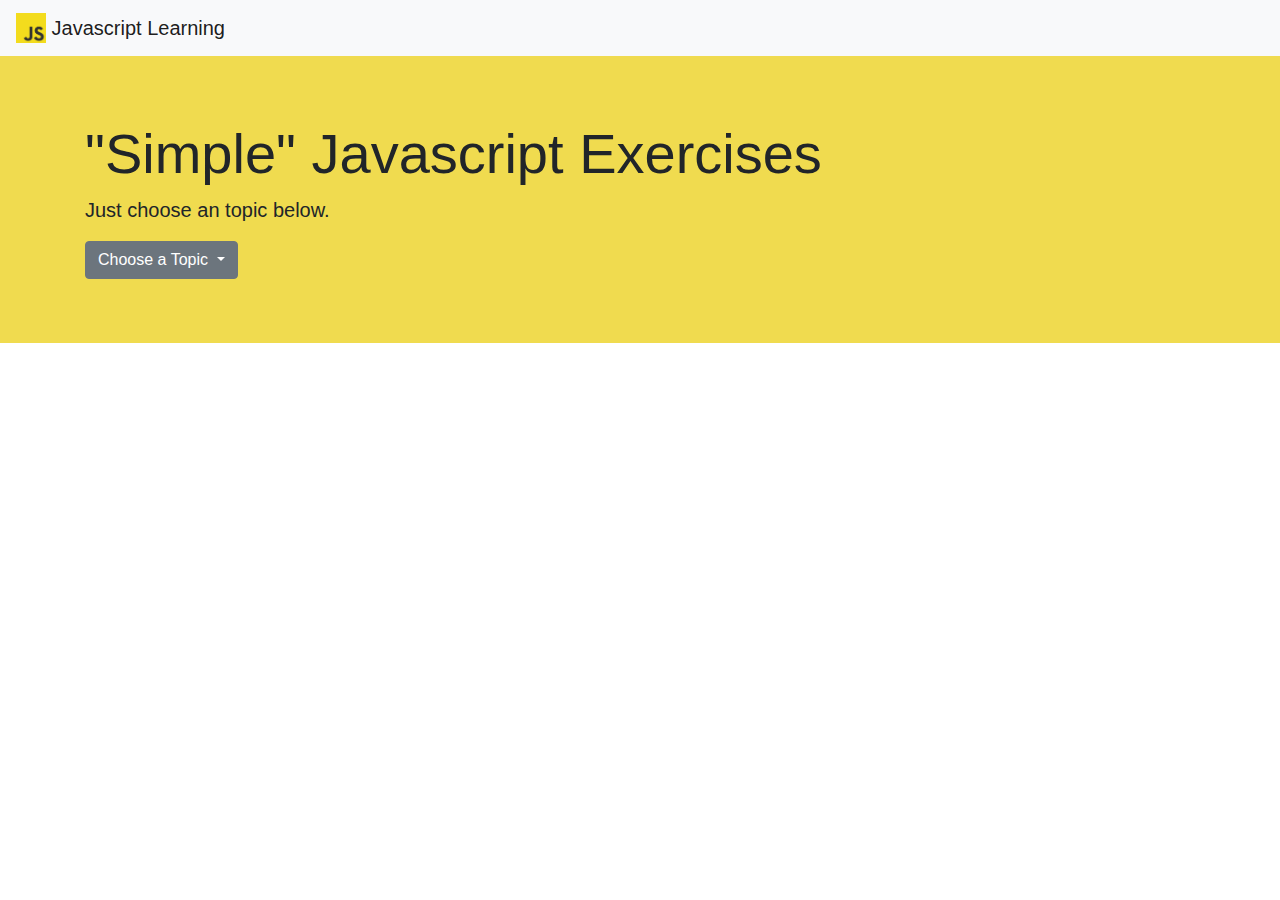
<file: index.html>
<html>
    <head>
        <title>JS EXERCISES</title>
        <link rel="stylesheet" href="https://stackpath.bootstrapcdn.com/bootstrap/4.3.1/css/bootstrap.min.css" integrity="sha384-ggOyR0iXCbMQv3Xipma34MD+dH/1fQ784/j6cY/iJTQUOhcWr7x9JvoRxT2MZw1T" crossorigin="anonymous">
        <meta name="viewport" content="width=device-width, initial-scale=1">
        <link rel="stylesheet" type="text/css" href="styles.css"> 
        <link rel="shortcut icon" type="image/png" href="js-logo.png">
    </head>

    <body>

        <!-- Image and text -->
        <nav class="navbar navbar-light bg-light">
         <a class="navbar-brand" href="https://alvinjackson101.github.io/js-exercises/">
            <img src="js-logo.png" width="30" height="30" class="d-inline-block align-top" alt="">
        Javascript Learning
        </a>
        </nav>

        <div class="jumbotron jumbotron-fluid">
            <div class="container">
              <h1 class="display-4">"Simple" Javascript Exercises</h1>
              <p class="lead">Just choose an topic below.</p>
              <div class="dropdown">
                <a class="btn btn-secondary dropdown-toggle" role="button" href="#" id="dropdownMenuLink" data-toggle="dropdown" aria-haspopup="true" aria-expanded="false" >
                  Choose a Topic
                </a>
              
                <div class="dropdown-menu" aria-labelledby="dropdownMenuLink">
                    <a class="dropdown-item" href="https://alvinjackson101.github.io/js-exercises/01-define-an-element.html">Define an element.</a>
                    <a class="dropdown-item" href="https://alvinjackson101.github.io/js-exercises/02-find-the-last-element.html">Find the last element.</a>
                    <a class="dropdown-item" href="https://alvinjackson101.github.io/js-exercises/03-find-the-area-of-a-triangle.html">Find area of triangle.</a>
                    <a class="dropdown-item" href="https://alvinjackson101.github.io/js-exercises/04-reverse-a-number.html">Reverse a number.</a>
                    <a class="dropdown-item" href="https://alvinjackson101.github.io/js-exercises/05-alphabetize-a-string.html">Alphabetize a string.</a>
                    <a class="dropdown-item" href="https://alvinjackson101.github.io/js-exercises/06-uppercase-every-word.html">Uppercase every word.</a>
                    <a class="dropdown-item" href="https://alvinjackson101.github.io/js-exercises/07-find-the-longest-word.html">Find the longest word.</a>
                    <a class="dropdown-item" href="https://alvinjackson101.github.io/js-exercises/08-convert-money-to-coins.html">Convert money to coins.</a>
                </div>
              </div>
            </div>
        
        </div>

        <script src="https://code.jquery.com/jquery-3.3.1.slim.min.js" integrity="sha384-q8i/X+965DzO0rT7abK41JStQIAqVgRVzpbzo5smXKp4YfRvH+8abtTE1Pi6jizo" crossorigin="anonymous"></script>
        <script src="https://cdnjs.cloudflare.com/ajax/libs/popper.js/1.14.7/umd/popper.min.js" integrity="sha384-UO2eT0CpHqdSJQ6hJty5KVphtPhzWj9WO1clHTMGa3JDZwrnQq4sF86dIHNDz0W1" crossorigin="anonymous"></script>
        <script src="https://stackpath.bootstrapcdn.com/bootstrap/4.3.1/js/bootstrap.min.js" integrity="sha384-JjSmVgyd0p3pXB1rRibZUAYoIIy6OrQ6VrjIEaFf/nJGzIxFDsf4x0xIM+B07jRM" crossorigin="anonymous"></script>
    </body>
    </html>
</file>
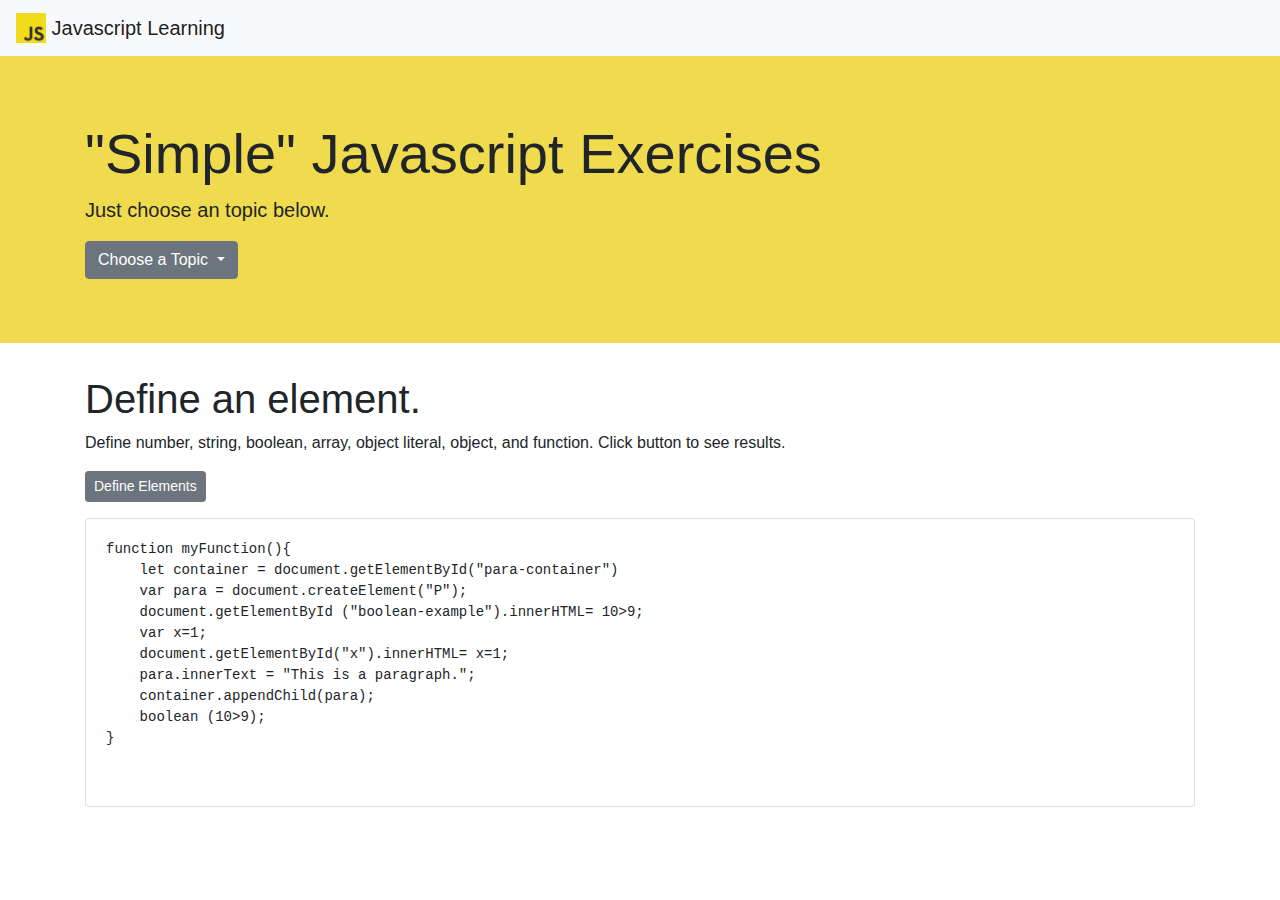
<file: 01-define-an-element.html>
<html>
    <head>
        <title>JS EXERCISES</title>
        <link rel="stylesheet" href="https://stackpath.bootstrapcdn.com/bootstrap/4.3.1/css/bootstrap.min.css" integrity="sha384-ggOyR0iXCbMQv3Xipma34MD+dH/1fQ784/j6cY/iJTQUOhcWr7x9JvoRxT2MZw1T" crossorigin="anonymous">
        <meta name="viewport" content="width=device-width, initial-scale=1">
        <link rel="stylesheet" type="text/css" href="styles.css"> 
        <link rel="shortcut icon" type="image/png" href="js-logo.png">
    </head>

    <body>

        <!-- Image and text -->
        <nav class="navbar navbar-light bg-light">
         <a class="navbar-brand" href="https://alvinjackson101.github.io/js-exercises/">
            <img src="js-logo.png" width="30" height="30" class="d-inline-block align-top" alt="">
        Javascript Learning
        </a>
        </nav>

        <div class="jumbotron jumbotron-fluid">
            <div class="container">
              <h1 class="display-4">"Simple" Javascript Exercises</h1>
              <p class="lead">Just choose an topic below.</p>
              <div class="dropdown">
                <a class="btn btn-secondary dropdown-toggle" role="button" href="#" id="dropdownMenuLink" data-toggle="dropdown" aria-haspopup="true" aria-expanded="false">
                  Choose a Topic
                </a>
              
                <div class="dropdown-menu" aria-labelledby="dropdownMenuLink">
                  <a class="dropdown-item" href="https://alvinjackson101.github.io/js-exercises/01-define-an-element.html">Define an element.</a>
                  <a class="dropdown-item" href="https://alvinjackson101.github.io/js-exercises/02-find-the-last-element.html">Find the last element.</a>
                  <a class="dropdown-item" href="https://alvinjackson101.github.io/js-exercises/03-find-the-area-of-a-triangle.html">Find area of triangle.</a>
                  <a class="dropdown-item" href="https://alvinjackson101.github.io/js-exercises/04-reverse-a-number.html">Reverse a number.</a>
                  <a class="dropdown-item" href="https://alvinjackson101.github.io/js-exercises/05-alphabetize-a-string.html">Alphabetize a string.</a>
                  <a class="dropdown-item" href="https://alvinjackson101.github.io/js-exercises/06-uppercase-every-word.html">Uppercase every word.</a>
                  <a class="dropdown-item" href="https://alvinjackson101.github.io/js-exercises/07-find-the-longest-word.html">Find the longest word.</a>
                  <a class="dropdown-item" href="https://alvinjackson101.github.io/js-exercises/08-convert-money-to-coins.html">Convert money to coins.</a>
                </div>
              </div>
            </div>
        </div>

        <script src="https://code.jquery.com/jquery-3.3.1.slim.min.js" integrity="sha384-q8i/X+965DzO0rT7abK41JStQIAqVgRVzpbzo5smXKp4YfRvH+8abtTE1Pi6jizo" crossorigin="anonymous"></script>
        <script src="https://cdnjs.cloudflare.com/ajax/libs/popper.js/1.14.7/umd/popper.min.js" integrity="sha384-UO2eT0CpHqdSJQ6hJty5KVphtPhzWj9WO1clHTMGa3JDZwrnQq4sF86dIHNDz0W1" crossorigin="anonymous"></script>
        <script src="https://stackpath.bootstrapcdn.com/bootstrap/4.3.1/js/bootstrap.min.js" integrity="sha384-JjSmVgyd0p3pXB1rRibZUAYoIIy6OrQ6VrjIEaFf/nJGzIxFDsf4x0xIM+B07jRM" crossorigin="anonymous"></script>
        <div class="container">
            <h1>Define an element.</h1>
   
            <p>Define number, string, boolean, array, object literal, object, and function. Click button to see results.</p>
            
            <p>
                    <button type="button" class="btn btn-secondary btn-sm" onclick="myFunction()">Define Elements</button>
                    <div id="para-container"></div>
                    <div id="boolean-example"></div>
                    <div id="x"></div>
            </p>

            <script>
                function myFunction(){
                    let container = document.getElementById("para-container")
                    var para = document.createElement("P");
                    document.getElementById ("boolean-example").innerHTML= 10>9; 
                    var x=1; 
                    document.getElementById("x").innerHTML= x=1;
                    para.innerText = "This is a paragraph.";
                    container.appendChild(para);
                    boolean (10>9);
                }
            </script>

            <div class="card">
                <div class="card-body">
                   
                        <pre type="text/javascript">
function myFunction(){
    let container = document.getElementById("para-container")
    var para = document.createElement("P");
    document.getElementById ("boolean-example").innerHTML= 10>9;
    var x=1; 
    document.getElementById("x").innerHTML= x=1;
    para.innerText = "This is a paragraph.";
    container.appendChild(para);
    boolean (10>9);
}
                        </pre>
                </div>
            </div>
            
        </div>
    </body>

    </html>
</file>
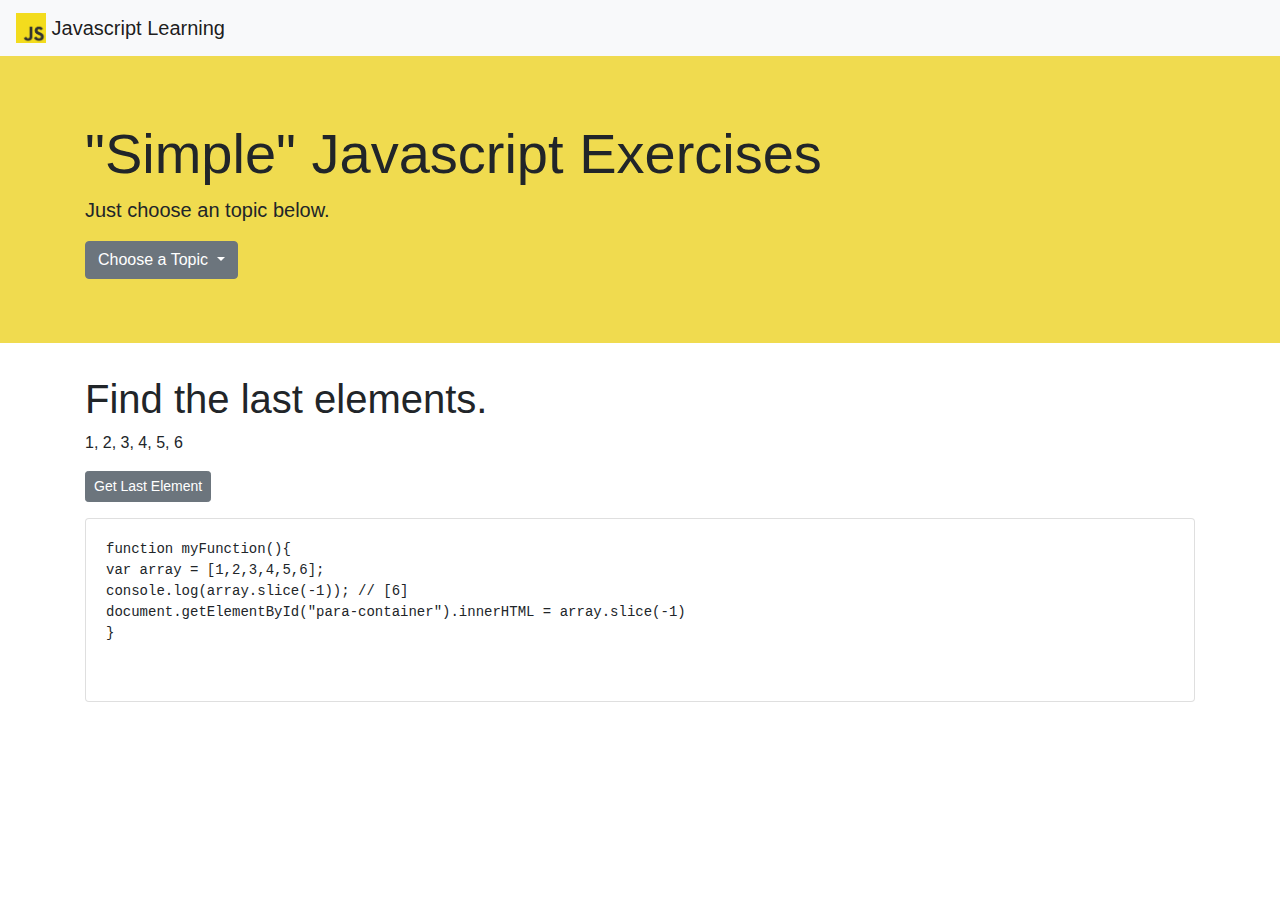
<file: 02-find-the-last-element.html>
<html>
    <head>
        <title>JS EXERCISES</title>
        <link rel="stylesheet" href="https://stackpath.bootstrapcdn.com/bootstrap/4.3.1/css/bootstrap.min.css" integrity="sha384-ggOyR0iXCbMQv3Xipma34MD+dH/1fQ784/j6cY/iJTQUOhcWr7x9JvoRxT2MZw1T" crossorigin="anonymous">
        <meta name="viewport" content="width=device-width, initial-scale=1">
        <link rel="stylesheet" type="text/css" href="styles.css"> 
        <link rel="shortcut icon" type="image/png" href="js-logo.png">
    </head>

    <body>

        <!-- Image and text -->
        <nav class="navbar navbar-light bg-light">
         <a class="navbar-brand" href="https://alvinjackson101.github.io/js-exercises/">
            <img src="js-logo.png" width="30" height="30" class="d-inline-block align-top" alt="">
        Javascript Learning
        </a>
        </nav>

        <div class="jumbotron jumbotron-fluid">
            <div class="container">
              <h1 class="display-4">"Simple" Javascript Exercises</h1>
              <p class="lead">Just choose an topic below.</p>
              <div class="dropdown">
                <a class="btn btn-secondary dropdown-toggle" role="button" href="#" id="dropdownMenuLink" data-toggle="dropdown" aria-haspopup="true" aria-expanded="false">
                  Choose a Topic
                </a>
              
                <div class="dropdown-menu" aria-labelledby="dropdownMenuLink">
                  <a class="dropdown-item" href="https://alvinjackson101.github.io/js-exercises/01-define-an-element.html">Define an element.</a>
                  <a class="dropdown-item" href="https://alvinjackson101.github.io/js-exercises/02-find-the-last-element.html">Find the last element.</a>
                  <a class="dropdown-item" href="https://alvinjackson101.github.io/js-exercises/03-find-the-area-of-a-triangle.html">Find area of triangle.</a>
                  <a class="dropdown-item" href="https://alvinjackson101.github.io/js-exercises/04-reverse-a-number.html">Reverse a number.</a>
                  <a class="dropdown-item" href="https://alvinjackson101.github.io/js-exercises/05-alphabetize-a-string.html">Alphabetize a string.</a>
                  <a class="dropdown-item" href="https://alvinjackson101.github.io/js-exercises/06-uppercase-every-word.html">Uppercase every word.</a>
                  <a class="dropdown-item" href="https://alvinjackson101.github.io/js-exercises/07-find-the-longest-word.html">Find the longest word.</a>
                  <a class="dropdown-item" href="https://alvinjackson101.github.io/js-exercises/08-convert-money-to-coins.html">Convert money to coins.</a>
                </div>
              </div>
            </div>
        </div>

        <script src="https://code.jquery.com/jquery-3.3.1.slim.min.js" integrity="sha384-q8i/X+965DzO0rT7abK41JStQIAqVgRVzpbzo5smXKp4YfRvH+8abtTE1Pi6jizo" crossorigin="anonymous"></script>
        <script src="https://cdnjs.cloudflare.com/ajax/libs/popper.js/1.14.7/umd/popper.min.js" integrity="sha384-UO2eT0CpHqdSJQ6hJty5KVphtPhzWj9WO1clHTMGa3JDZwrnQq4sF86dIHNDz0W1" crossorigin="anonymous"></script>
        <script src="https://stackpath.bootstrapcdn.com/bootstrap/4.3.1/js/bootstrap.min.js" integrity="sha384-JjSmVgyd0p3pXB1rRibZUAYoIIy6OrQ6VrjIEaFf/nJGzIxFDsf4x0xIM+B07jRM" crossorigin="anonymous"></script>

            <div class="container">
                    <h1>Find the last elements.</h1>
           
                    <p>1, 2, 3, 4, 5, 6</p>
        
                    <p>
                            <button type="button" class="btn btn-secondary btn-sm" onclick="myFunction()">Get Last Element</button>
                            <div id="para-container"></div>
                    </p>
        
                    <script>

                    function myFunction(){
                    var array = [1,2,3,4,5,6];
                    console.log(array.slice(-1)); // [6]
                    document.getElementById("para-container").innerHTML = array.slice(-1)
                    }
                    </script>
        
                    <div class="card">
                        <div class="card-body">
                           
                    <pre type="text/javascript">
function myFunction(){
var array = [1,2,3,4,5,6];
console.log(array.slice(-1)); // [6]
document.getElementById("para-container").innerHTML = array.slice(-1)
}
                     </pre>
                        </div>
                    </div>
                    
                </div>
            </body>
        
            </html>
</file>
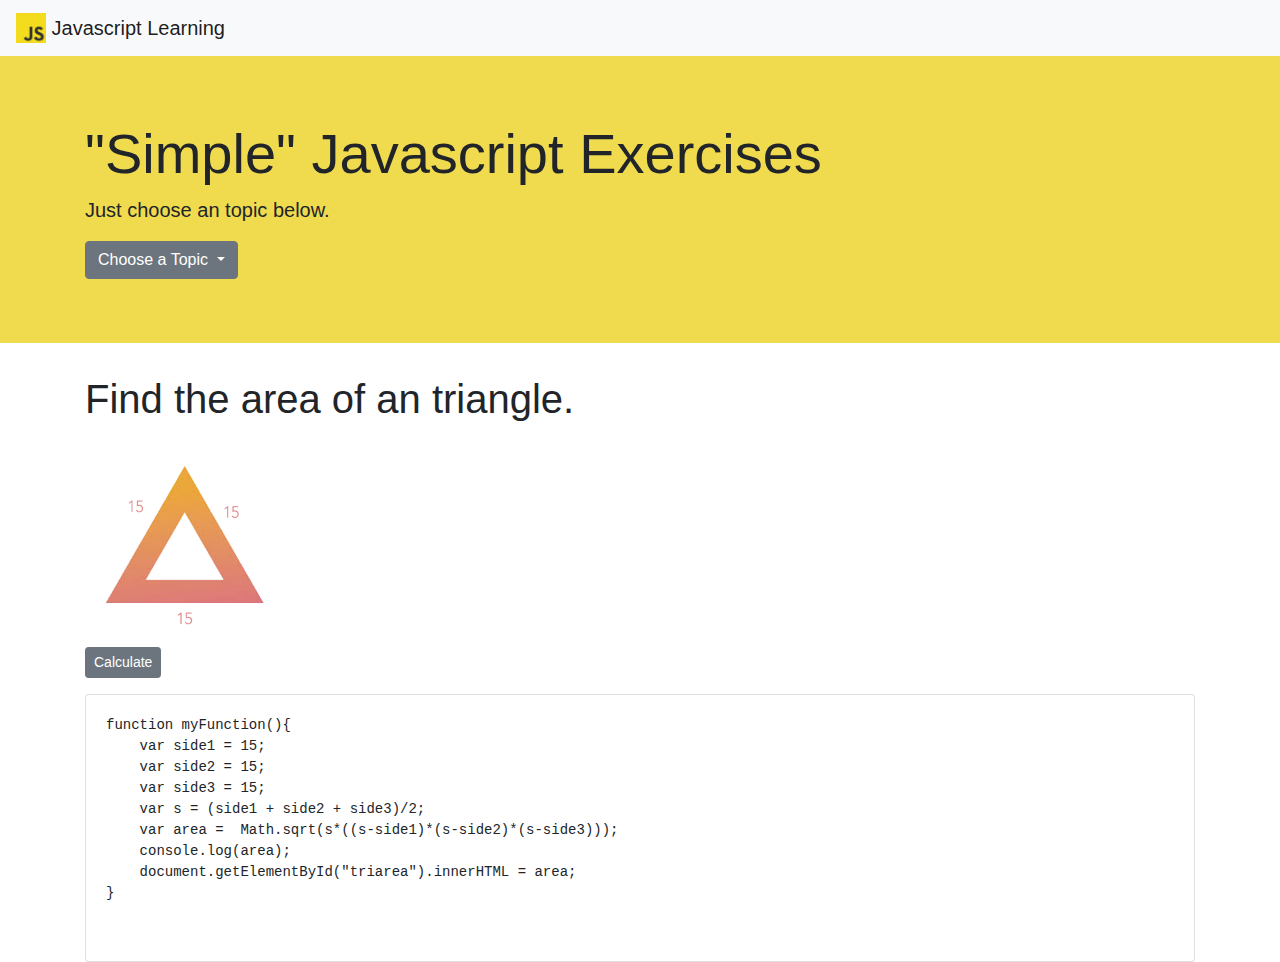
<file: 03-find-the-area-of-a-triangle.html>
<html>
    <head>
        <title>JS EXERCISES</title>
        <link rel="stylesheet" href="https://stackpath.bootstrapcdn.com/bootstrap/4.3.1/css/bootstrap.min.css" integrity="sha384-ggOyR0iXCbMQv3Xipma34MD+dH/1fQ784/j6cY/iJTQUOhcWr7x9JvoRxT2MZw1T" crossorigin="anonymous">
        <meta name="viewport" content="width=device-width, initial-scale=1">
        <link rel="stylesheet" type="text/css" href="styles.css"> 
        <link rel="shortcut icon" type="image/png" href="js-logo.png">
    </head>

    <body>

        <!-- Image and text -->
        <nav class="navbar navbar-light bg-light">
         <a class="navbar-brand" href="https://alvinjackson101.github.io/js-exercises/">
            <img src="js-logo.png" width="30" height="30" class="d-inline-block align-top" alt="">
        Javascript Learning
        </a>
        </nav>

        <div class="jumbotron jumbotron-fluid">
            <div class="container">
              <h1 class="display-4">"Simple" Javascript Exercises</h1>
              <p class="lead">Just choose an topic below.</p>
              <div class="dropdown">
                <a class="btn btn-secondary dropdown-toggle" role="button" href="#" id="dropdownMenuLink" data-toggle="dropdown" aria-haspopup="true" aria-expanded="false">
                  Choose a Topic
                </a>
              
                <div class="dropdown-menu" aria-labelledby="dropdownMenuLink">
                  <a class="dropdown-item" href="https://alvinjackson101.github.io/js-exercises/01-define-an-element.html">Define an element.</a>
                  <a class="dropdown-item" href="https://alvinjackson101.github.io/js-exercises/02-find-the-last-element.html">Find the last element.</a>
                  <a class="dropdown-item" href="https://alvinjackson101.github.io/js-exercises/03-find-the-area-of-a-triangle.html">Find area of triangle.</a>
                  <a class="dropdown-item" href="https://alvinjackson101.github.io/js-exercises/04-reverse-a-number.html">Reverse a number.</a>
                  <a class="dropdown-item" href="https://alvinjackson101.github.io/js-exercises/05-alphabetize-a-string.html">Alphabetize a string.</a>
                  <a class="dropdown-item" href="https://alvinjackson101.github.io/js-exercises/06-uppercase-every-word.html">Uppercase every word.</a>
                  <a class="dropdown-item" href="https://alvinjackson101.github.io/js-exercises/07-find-the-longest-word.html">Find the longest word.</a>
                  <a class="dropdown-item" href="https://alvinjackson101.github.io/js-exercises/08-convert-money-to-coins.html">Convert money to coins.</a>
                </div>
              </div>
            </div>
        </div>

        <script src="https://code.jquery.com/jquery-3.3.1.slim.min.js" integrity="sha384-q8i/X+965DzO0rT7abK41JStQIAqVgRVzpbzo5smXKp4YfRvH+8abtTE1Pi6jizo" crossorigin="anonymous"></script>
        <script src="https://cdnjs.cloudflare.com/ajax/libs/popper.js/1.14.7/umd/popper.min.js" integrity="sha384-UO2eT0CpHqdSJQ6hJty5KVphtPhzWj9WO1clHTMGa3JDZwrnQq4sF86dIHNDz0W1" crossorigin="anonymous"></script>
        <script src="https://stackpath.bootstrapcdn.com/bootstrap/4.3.1/js/bootstrap.min.js" integrity="sha384-JjSmVgyd0p3pXB1rRibZUAYoIIy6OrQ6VrjIEaFf/nJGzIxFDsf4x0xIM+B07jRM" crossorigin="anonymous"></script>
        <div class="container">
            <h1>Find the area of an triangle.</h1>
            <p>
                <img class="picture" src="triangle.png"/>
            </p>
        
                    <p>
                            <button type="button" class="btn btn-secondary btn-sm" onclick="myFunction()">Calculate</button>
                            <div id="triarea"></div>
                    </p>
        
                    <script>
                        function myFunction(){ 
                            var side1 = 5; 
                            var side2 = 6; 
                            var side3 = 7; 
                            var s = (side1 + side2 + side3)/2;
                            var area =  Math.sqrt(s*((s-side1)*(s-side2)*(s-side3)));
                            console.log(area);
                            document.getElementById("triarea").innerHTML = area;
                        }
                    </script>
        
                    <div class="card">
                        <div class="card-body">
                           
                    <pre type="text/javascript">
function myFunction(){ 
    var side1 = 15; 
    var side2 = 15; 
    var side3 = 15; 
    var s = (side1 + side2 + side3)/2;
    var area =  Math.sqrt(s*((s-side1)*(s-side2)*(s-side3)));
    console.log(area);
    document.getElementById("triarea").innerHTML = area;
}
                     </pre>
                        </div>
                    </div> 
                </div>
            </body>
        
            </html>
</file>
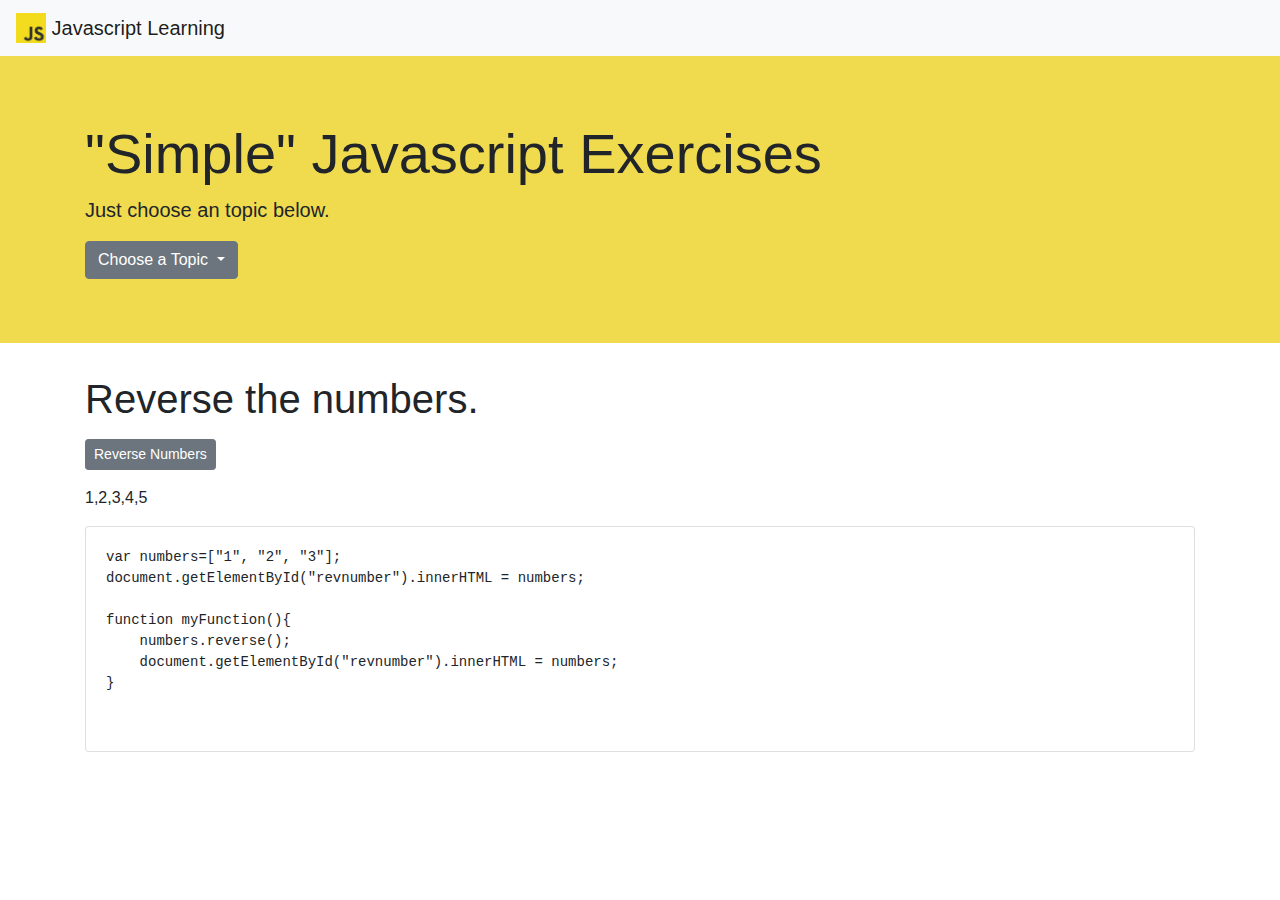
<file: 04-reverse-a-number.html>
<html>
    <head>
        <title>JS EXERCISES</title>
        <link rel="stylesheet" href="https://stackpath.bootstrapcdn.com/bootstrap/4.3.1/css/bootstrap.min.css" integrity="sha384-ggOyR0iXCbMQv3Xipma34MD+dH/1fQ784/j6cY/iJTQUOhcWr7x9JvoRxT2MZw1T" crossorigin="anonymous">
        <meta name="viewport" content="width=device-width, initial-scale=1">
        <link rel="stylesheet" type="text/css" href="styles.css"> 
        <link rel="shortcut icon" type="image/png" href="js-logo.png">
    </head>

    <body>

        <!-- Image and text -->
        <nav class="navbar navbar-light bg-light">
         <a class="navbar-brand" href="https://alvinjackson101.github.io/js-exercises/">
            <img src="js-logo.png" width="30" height="30" class="d-inline-block align-top" alt="">
        Javascript Learning
        </a>
        </nav>

        <div class="jumbotron jumbotron-fluid">
            <div class="container">
              <h1 class="display-4">"Simple" Javascript Exercises</h1>
              <p class="lead">Just choose an topic below.</p>
              <div class="dropdown">
                <a class="btn btn-secondary dropdown-toggle" role="button" href="#" id="dropdownMenuLink" data-toggle="dropdown" aria-haspopup="true" aria-expanded="false">
                  Choose a Topic
                </a>
              
                <div class="dropdown-menu" aria-labelledby="dropdownMenuLink">
                  <a class="dropdown-item" href="https://alvinjackson101.github.io/js-exercises/01-define-an-element.html">Define an element.</a>
                  <a class="dropdown-item" href="https://alvinjackson101.github.io/js-exercises/02-find-the-last-element.html">Find the last element.</a>
                  <a class="dropdown-item" href="https://alvinjackson101.github.io/js-exercises/03-find-the-area-of-a-triangle.html">Find area of triangle.</a>
                  <a class="dropdown-item" href="https://alvinjackson101.github.io/js-exercises/04-reverse-a-number.html">Reverse a number.</a>
                  <a class="dropdown-item" href="https://alvinjackson101.github.io/js-exercises/05-alphabetize-a-string.html">Alphabetize a string.</a>
                  <a class="dropdown-item" href="https://alvinjackson101.github.io/js-exercises/06-uppercase-every-word.html">Uppercase every word.</a>
                  <a class="dropdown-item" href="https://alvinjackson101.github.io/js-exercises/07-find-the-longest-word.html">Find the longest word.</a>
                  <a class="dropdown-item" href="https://alvinjackson101.github.io/js-exercises/08-convert-money-to-coins.html">Convert money to coins.</a>
                </div>
              </div>
            </div>
        </div>

        <script src="https://code.jquery.com/jquery-3.3.1.slim.min.js" integrity="sha384-q8i/X+965DzO0rT7abK41JStQIAqVgRVzpbzo5smXKp4YfRvH+8abtTE1Pi6jizo" crossorigin="anonymous"></script>
        <script src="https://cdnjs.cloudflare.com/ajax/libs/popper.js/1.14.7/umd/popper.min.js" integrity="sha384-UO2eT0CpHqdSJQ6hJty5KVphtPhzWj9WO1clHTMGa3JDZwrnQq4sF86dIHNDz0W1" crossorigin="anonymous"></script>
        <script src="https://stackpath.bootstrapcdn.com/bootstrap/4.3.1/js/bootstrap.min.js" integrity="sha384-JjSmVgyd0p3pXB1rRibZUAYoIIy6OrQ6VrjIEaFf/nJGzIxFDsf4x0xIM+B07jRM" crossorigin="anonymous"></script>
        <div class="container">
            <h1>Reverse the numbers.</h1>
            <p></p>
            <p>
                    <button type="button" class="btn btn-secondary btn-sm" onclick="myFunction()">Reverse Numbers</button>
                    <div id="revnumber"></div>
            </p>

            <script>
                var numbers=["1", "2", "3", "4", "5"];
                document.getElementById("revnumber").innerHTML = numbers;

                function myFunction(){ 
                numbers.reverse();
                document.getElementById("revnumber").innerHTML = numbers;
                }
            </script>

            <div class="card">
                <div class="card-body"> 
                   
            <pre type="text/javascript">
var numbers=["1", "2", "3"];
document.getElementById("revnumber").innerHTML = numbers;
                
function myFunction(){ 
    numbers.reverse();
    document.getElementById("revnumber").innerHTML = numbers;
}
             </pre>
                </div>
            </div> 
        </div>
    </body>

    </html>
</file>
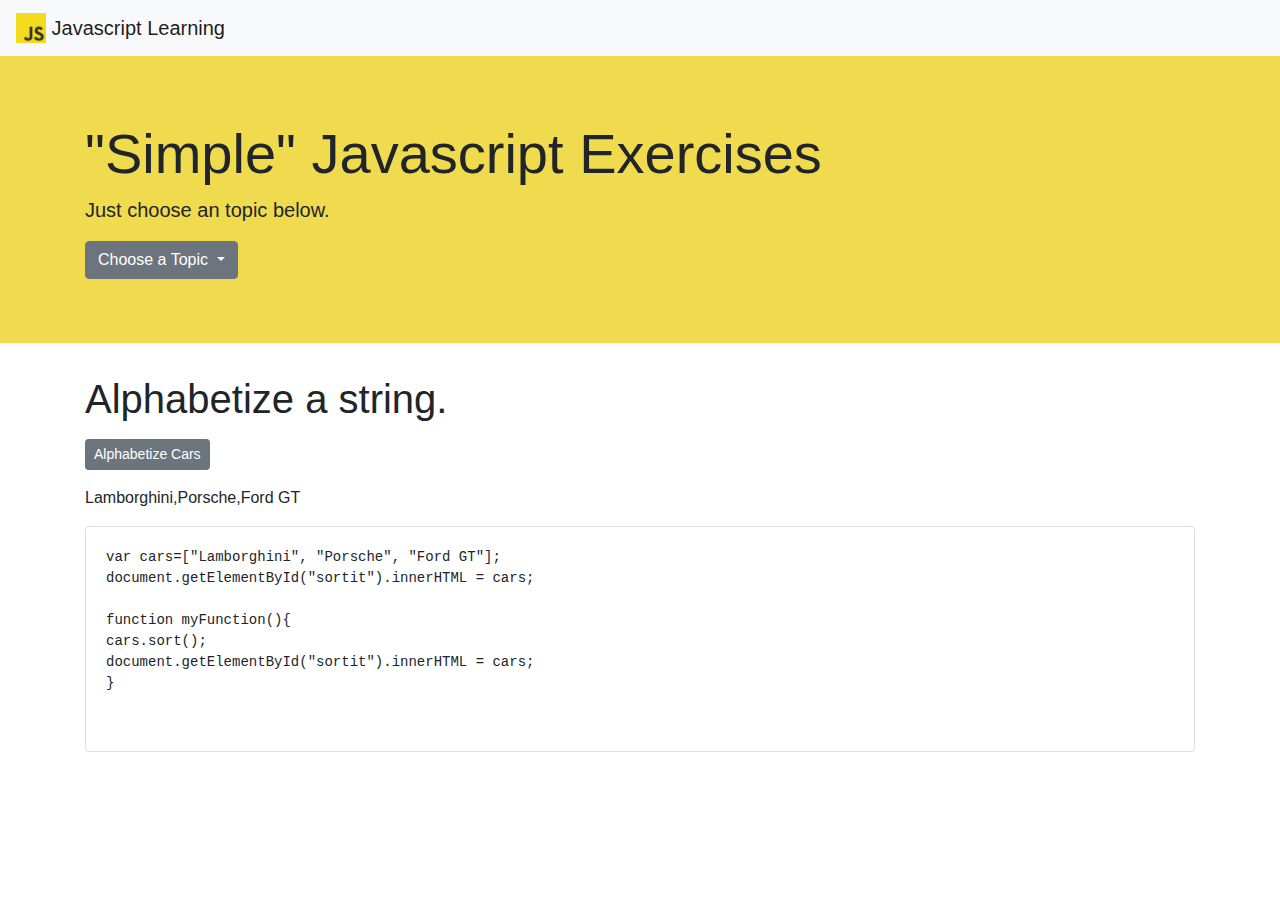
<file: 05-alphabetize-a-string.html>
<html>
    <head>
        <title>JS EXERCISES</title>
        <link rel="stylesheet" href="https://stackpath.bootstrapcdn.com/bootstrap/4.3.1/css/bootstrap.min.css" integrity="sha384-ggOyR0iXCbMQv3Xipma34MD+dH/1fQ784/j6cY/iJTQUOhcWr7x9JvoRxT2MZw1T" crossorigin="anonymous">
        <meta name="viewport" content="width=device-width, initial-scale=1">
        <link rel="stylesheet" type="text/css" href="styles.css"> 
        <link rel="shortcut icon" type="image/png" href="js-logo.png">
    </head>

    <body>

        <!-- Image and text -->
        <nav class="navbar navbar-light bg-light">
         <a class="navbar-brand" href="https://alvinjackson101.github.io/js-exercises/">
            <img src="js-logo.png" width="30" height="30" class="d-inline-block align-top" alt="">
        Javascript Learning
        </a>
        </nav>

        <div class="jumbotron jumbotron-fluid">
            <div class="container">
              <h1 class="display-4">"Simple" Javascript Exercises</h1>
              <p class="lead">Just choose an topic below.</p>
              <div class="dropdown">
                <a class="btn btn-secondary dropdown-toggle" role="button" href="#" id="dropdownMenuLink" data-toggle="dropdown" aria-haspopup="true" aria-expanded="false">
                  Choose a Topic
                </a>
              
                <div class="dropdown-menu" aria-labelledby="dropdownMenuLink">
                  <a class="dropdown-item" href="https://alvinjackson101.github.io/js-exercises/01-define-an-element.html">Define an element.</a>
                  <a class="dropdown-item" href="https://alvinjackson101.github.io/js-exercises/02-find-the-last-element.html">Find the last element.</a>
                  <a class="dropdown-item" href="https://alvinjackson101.github.io/js-exercises/03-find-the-area-of-a-triangle.html">Find area of triangle.</a>
                  <a class="dropdown-item" href="https://alvinjackson101.github.io/js-exercises/04-reverse-a-number.html">Reverse a number.</a>
                  <a class="dropdown-item" href="https://alvinjackson101.github.io/js-exercises/05-alphabetize-a-string.html">Alphabetize a string.</a>
                  <a class="dropdown-item" href="https://alvinjackson101.github.io/js-exercises/06-uppercase-every-word.html">Uppercase every word.</a>
                  <a class="dropdown-item" href="https://alvinjackson101.github.io/js-exercises/07-find-the-longest-word.html">Find the longest word.</a>
                  <a class="dropdown-item" href="https://alvinjackson101.github.io/js-exercises/08-convert-money-to-coins.html">Convert money to coins.</a>
                </div>
              </div>
            </div>
        </div>

        <script src="https://code.jquery.com/jquery-3.3.1.slim.min.js" integrity="sha384-q8i/X+965DzO0rT7abK41JStQIAqVgRVzpbzo5smXKp4YfRvH+8abtTE1Pi6jizo" crossorigin="anonymous"></script>
        <script src="https://cdnjs.cloudflare.com/ajax/libs/popper.js/1.14.7/umd/popper.min.js" integrity="sha384-UO2eT0CpHqdSJQ6hJty5KVphtPhzWj9WO1clHTMGa3JDZwrnQq4sF86dIHNDz0W1" crossorigin="anonymous"></script>
        <script src="https://stackpath.bootstrapcdn.com/bootstrap/4.3.1/js/bootstrap.min.js" integrity="sha384-JjSmVgyd0p3pXB1rRibZUAYoIIy6OrQ6VrjIEaFf/nJGzIxFDsf4x0xIM+B07jRM" crossorigin="anonymous"></script>
        <div class="container">
            <h1>Alphabetize a string.</h1>
            <p></p>
            <p>
                    <button type="button" class="btn btn-secondary btn-sm" onclick="myFunction()">Alphabetize Cars</button>
                    <div id="sortit"></div>
            </p>

            <script>
                var cars=["Lamborghini", "Porsche", "Ford GT"];
                document.getElementById("sortit").innerHTML = cars;

                function myFunction(){ 
                cars.sort();
                document.getElementById("sortit").innerHTML = cars;
            }
                
            </script>

            <div class="card">
                <div class="card-body"> 
                   
            <pre type="text/javascript">
var cars=["Lamborghini", "Porsche", "Ford GT"];
document.getElementById("sortit").innerHTML = cars;

function myFunction(){ 
cars.sort();
document.getElementById("sortit").innerHTML = cars;
}
             </pre>
                </div>
            </div> 
        </div>
    </body>

    </html>
</file>
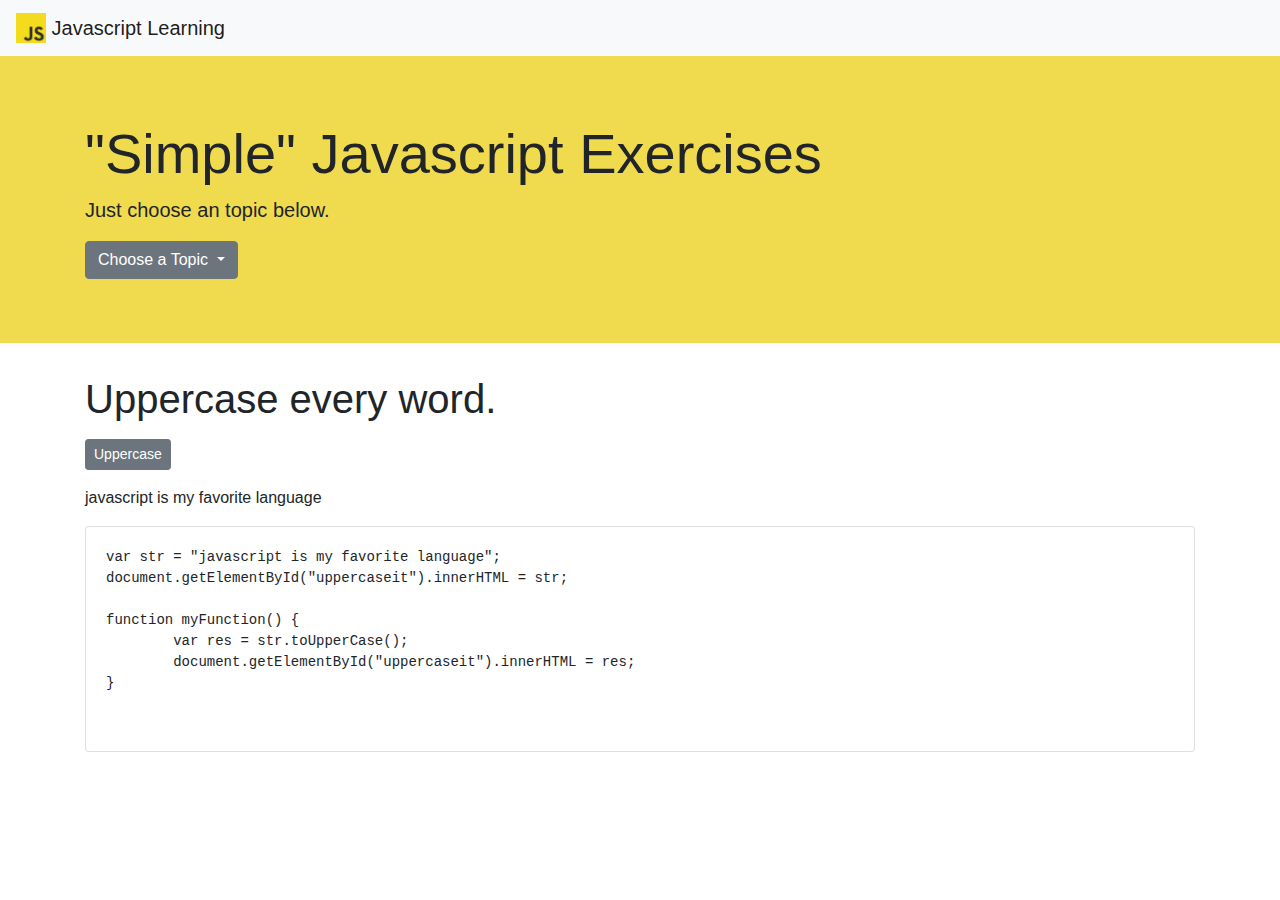
<file: 06-uppercase-every-word.html>
<html>
    <head>
        <title>JS EXERCISES</title>
        <link rel="stylesheet" href="https://stackpath.bootstrapcdn.com/bootstrap/4.3.1/css/bootstrap.min.css" integrity="sha384-ggOyR0iXCbMQv3Xipma34MD+dH/1fQ784/j6cY/iJTQUOhcWr7x9JvoRxT2MZw1T" crossorigin="anonymous">
        <meta name="viewport" content="width=device-width, initial-scale=1">
        <link rel="stylesheet" type="text/css" href="styles.css"> 
        <link rel="shortcut icon" type="image/png" href="js-logo.png">
    </head>

    <body>

        <!-- Image and text -->
        <nav class="navbar navbar-light bg-light">
         <a class="navbar-brand" href="https://alvinjackson101.github.io/js-exercises/">
            <img src="js-logo.png" width="30" height="30" class="d-inline-block align-top" alt="">
        Javascript Learning
        </a>
        </nav>

        <div class="jumbotron jumbotron-fluid">
            <div class="container">
              <h1 class="display-4">"Simple" Javascript Exercises</h1>
              <p class="lead">Just choose an topic below.</p>
              <div class="dropdown">
                <a class="btn btn-secondary dropdown-toggle" role="button" href="#" id="dropdownMenuLink" data-toggle="dropdown" aria-haspopup="true" aria-expanded="false">
                  Choose a Topic
                </a>
              
                <div class="dropdown-menu" aria-labelledby="dropdownMenuLink">
                  <a class="dropdown-item" href="https://alvinjackson101.github.io/js-exercises/01-define-an-element.html">Define an element.</a>
                  <a class="dropdown-item" href="https://alvinjackson101.github.io/js-exercises/02-find-the-last-element.html">Find the last element.</a>
                  <a class="dropdown-item" href="https://alvinjackson101.github.io/js-exercises/03-find-the-area-of-a-triangle.html">Find area of triangle.</a>
                  <a class="dropdown-item" href="https://alvinjackson101.github.io/js-exercises/04-reverse-a-number.html">Reverse a number.</a>
                  <a class="dropdown-item" href="https://alvinjackson101.github.io/js-exercises/05-alphabetize-a-string.html">Alphabetize a string.</a>
                  <a class="dropdown-item" href="https://alvinjackson101.github.io/js-exercises/06-uppercase-every-word.html">Uppercase every word.</a>
                  <a class="dropdown-item" href="https://alvinjackson101.github.io/js-exercises/07-find-the-longest-word.html">Find the longest word.</a>
                  <a class="dropdown-item" href="https://alvinjackson101.github.io/js-exercises/08-convert-money-to-coins.html">Convert money to coins.</a>
                </div>
              </div>
            </div>
        </div>

        <script src="https://code.jquery.com/jquery-3.3.1.slim.min.js" integrity="sha384-q8i/X+965DzO0rT7abK41JStQIAqVgRVzpbzo5smXKp4YfRvH+8abtTE1Pi6jizo" crossorigin="anonymous"></script>
        <script src="https://cdnjs.cloudflare.com/ajax/libs/popper.js/1.14.7/umd/popper.min.js" integrity="sha384-UO2eT0CpHqdSJQ6hJty5KVphtPhzWj9WO1clHTMGa3JDZwrnQq4sF86dIHNDz0W1" crossorigin="anonymous"></script>
        <script src="https://stackpath.bootstrapcdn.com/bootstrap/4.3.1/js/bootstrap.min.js" integrity="sha384-JjSmVgyd0p3pXB1rRibZUAYoIIy6OrQ6VrjIEaFf/nJGzIxFDsf4x0xIM+B07jRM" crossorigin="anonymous"></script>
        <div class="container">
            <h1>Uppercase every word.</h1>
        <p></p>
        <p>
                <button type="button" class="btn btn-secondary btn-sm" onclick="myFunction(str)">Uppercase</button>
                <div id="uppercaseit"></div>
        </p>

        <script>
            var str = "javascript is my favorite language";
            document.getElementById("uppercaseit").innerHTML = str;

            function myFunction() {
                  var res = str.toUpperCase();
                  document.getElementById("uppercaseit").innerHTML = res;
            }
        </script>

       
        <div class="card">
            <div class="card-body"> 
               
        <pre type="text/javascript">
var str = "javascript is my favorite language";
document.getElementById("uppercaseit").innerHTML = str;

function myFunction() {
        var res = str.toUpperCase();
        document.getElementById("uppercaseit").innerHTML = res;
}
         </pre>
            </div>
        </div> 
    </div>

</body>

</html>
</file>
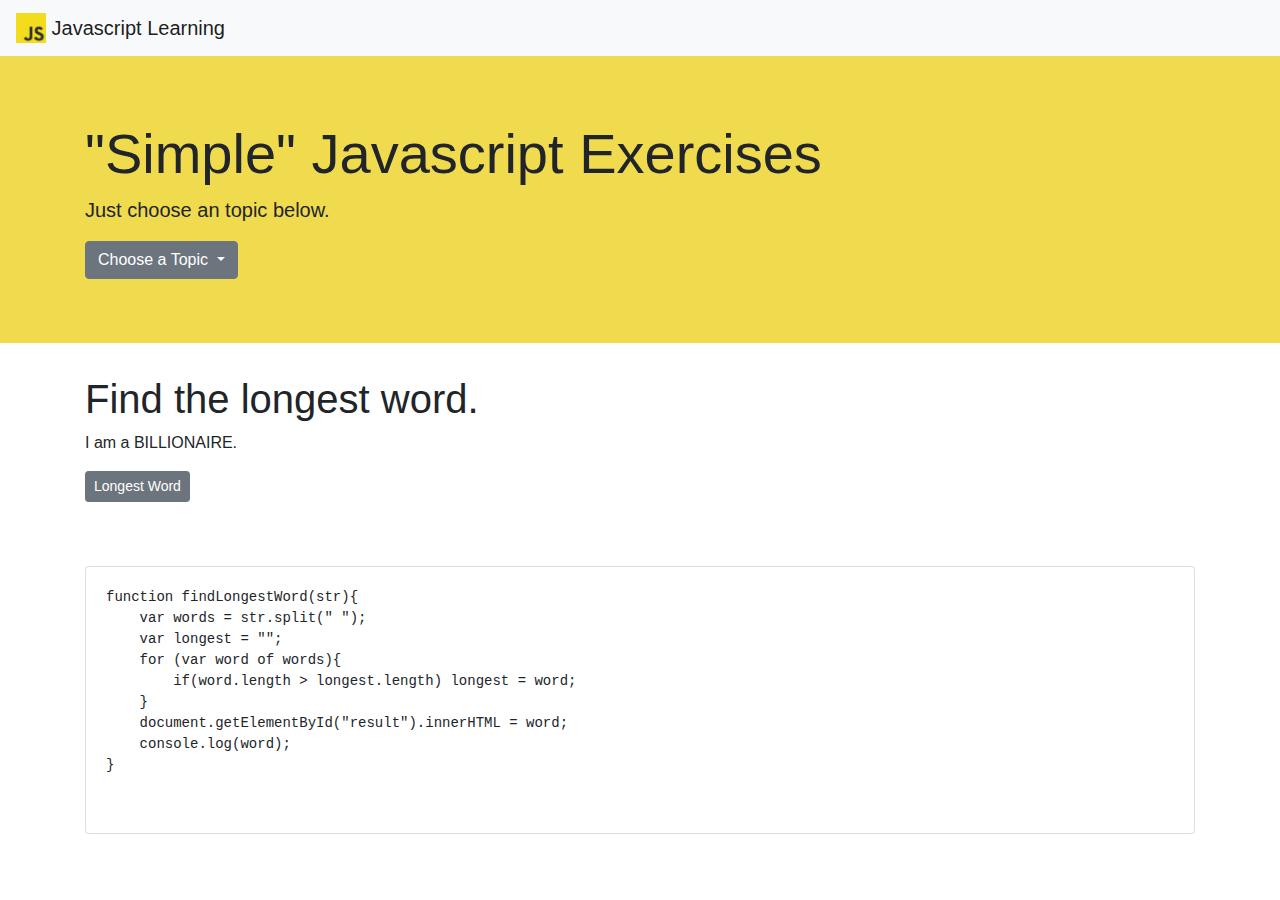
<file: 07-find-the-longest-word.html>
<html>
    <head>
        <title>JS EXERCISES</title>
        <link rel="stylesheet" href="https://stackpath.bootstrapcdn.com/bootstrap/4.3.1/css/bootstrap.min.css" integrity="sha384-ggOyR0iXCbMQv3Xipma34MD+dH/1fQ784/j6cY/iJTQUOhcWr7x9JvoRxT2MZw1T" crossorigin="anonymous">
        <meta name="viewport" content="width=device-width, initial-scale=1">
        <link rel="stylesheet" type="text/css" href="styles.css"> 
        <link rel="shortcut icon" type="image/png" href="js-logo.png">
    </head>

    <body>

        <!-- Image and text -->
        <nav class="navbar navbar-light bg-light">
         <a class="navbar-brand" href="https://alvinjackson101.github.io/js-exercises/">
            <img src="js-logo.png" width="30" height="30" class="d-inline-block align-top" alt="">
        Javascript Learning
        </a>
        </nav>

        <div class="jumbotron jumbotron-fluid">
            <div class="container">
              <h1 class="display-4">"Simple" Javascript Exercises</h1>
              <p class="lead">Just choose an topic below.</p>
              <div class="dropdown">
                <a class="btn btn-secondary dropdown-toggle" role="button" href="#" id="dropdownMenuLink" data-toggle="dropdown" aria-haspopup="true" aria-expanded="false">
                  Choose a Topic
                </a>
              
                <div class="dropdown-menu" aria-labelledby="dropdownMenuLink">
                  <a class="dropdown-item" href="https://alvinjackson101.github.io/js-exercises/01-define-an-element.html">Define an element.</a>
                  <a class="dropdown-item" href="https://alvinjackson101.github.io/js-exercises/02-find-the-last-element.html">Find the last element.</a>
                  <a class="dropdown-item" href="https://alvinjackson101.github.io/js-exercises/03-find-the-area-of-a-triangle.html">Find area of triangle.</a>
                  <a class="dropdown-item" href="https://alvinjackson101.github.io/js-exercises/04-reverse-a-number.html">Reverse a number.</a>
                  <a class="dropdown-item" href="https://alvinjackson101.github.io/js-exercises/05-alphabetize-a-string.html">Alphabetize a string.</a>
                  <a class="dropdown-item" href="https://alvinjackson101.github.io/js-exercises/06-uppercase-every-word.html">Uppercase every word.</a>
                  <a class="dropdown-item" href="https://alvinjackson101.github.io/js-exercises/07-find-the-longest-word.html">Find the longest word.</a>
                  <a class="dropdown-item" href="https://alvinjackson101.github.io/js-exercises/08-convert-money-to-coins.html">Convert money to coins.</a>
                </div>
              </div>
            </div>
        </div>

        <script src="https://code.jquery.com/jquery-3.3.1.slim.min.js" integrity="sha384-q8i/X+965DzO0rT7abK41JStQIAqVgRVzpbzo5smXKp4YfRvH+8abtTE1Pi6jizo" crossorigin="anonymous"></script>
        <script src="https://cdnjs.cloudflare.com/ajax/libs/popper.js/1.14.7/umd/popper.min.js" integrity="sha384-UO2eT0CpHqdSJQ6hJty5KVphtPhzWj9WO1clHTMGa3JDZwrnQq4sF86dIHNDz0W1" crossorigin="anonymous"></script>
        <script src="https://stackpath.bootstrapcdn.com/bootstrap/4.3.1/js/bootstrap.min.js" integrity="sha384-JjSmVgyd0p3pXB1rRibZUAYoIIy6OrQ6VrjIEaFf/nJGzIxFDsf4x0xIM+B07jRM" crossorigin="anonymous"></script>
        <div class="container">
            <h1>Find the longest word.</h1>
            <p>I am a BILLIONAIRE.</p>
            <p>
                    <button type="button" class="btn btn-secondary btn-sm" onclick="findLongestWord('I am a Billionaire.')">Longest Word</button>
                    <div id="result"></div>
                    
            </p><br></br>
                
                <script>
                function findLongestWord(str){
                    var words = str.split(" ");
                    var longest = "";
                    for (var word of words){
                        if(word.length > longest.length) longest = word;
                    }
                    document.getElementById("result").innerHTML = word;
                    console.log(word);
                }
                </script>

            <div class="card">
                <div class="card-body"> 
                   
            <pre type="text/javascript">
function findLongestWord(str){
    var words = str.split(" ");
    var longest = "";
    for (var word of words){
        if(word.length > longest.length) longest = word;
    }
    document.getElementById("result").innerHTML = word;
    console.log(word);
}
             </pre>
                </div>
            </div> 
        </div>
    
    </body>
    
    </html>
</file>
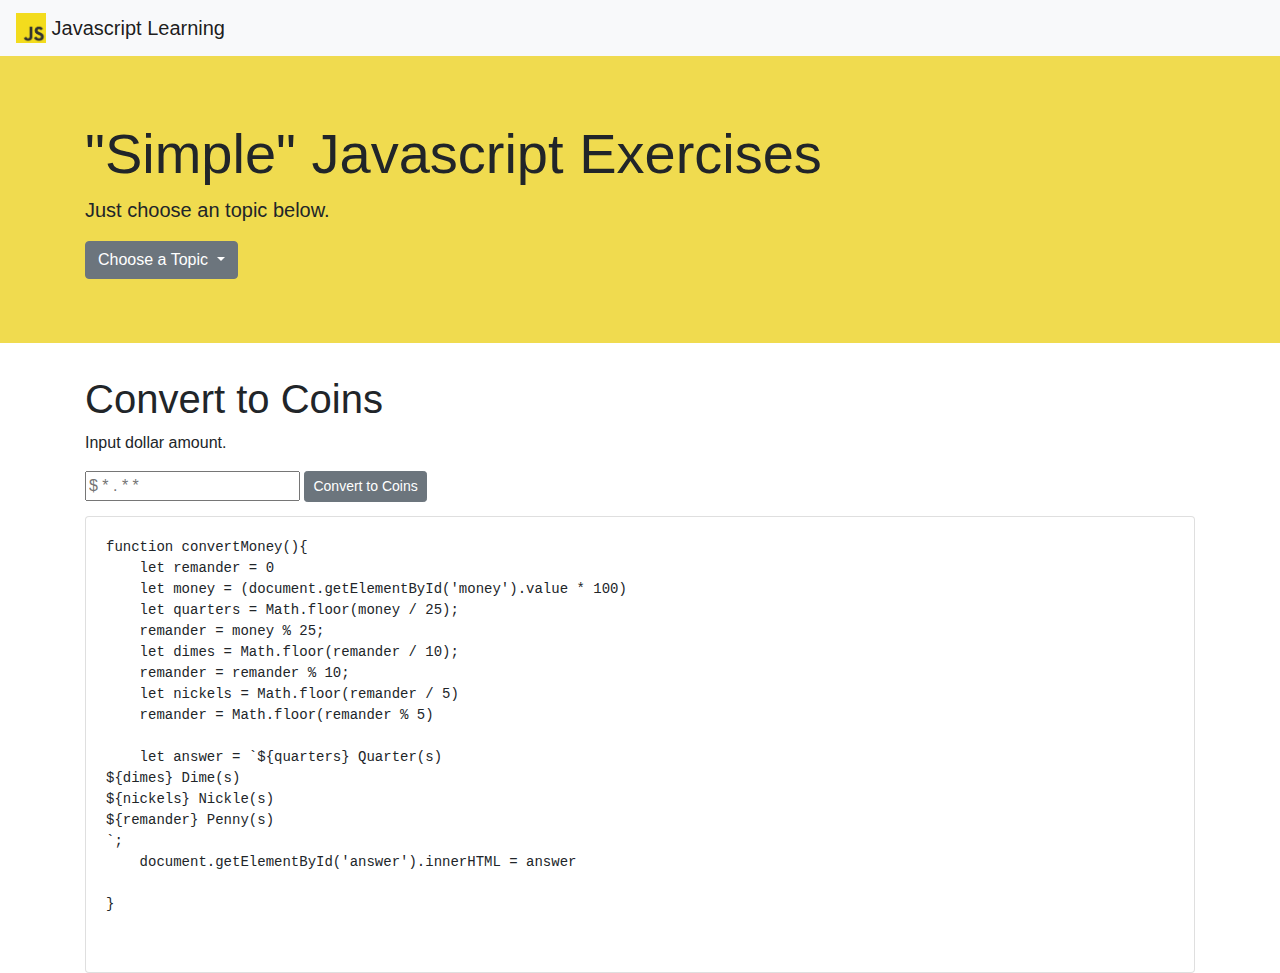
<file: 08-convert-money-to-coins.html>
<html>
    <head>
        <title>JS EXERCISES</title>
        <link rel="stylesheet" href="https://stackpath.bootstrapcdn.com/bootstrap/4.3.1/css/bootstrap.min.css" integrity="sha384-ggOyR0iXCbMQv3Xipma34MD+dH/1fQ784/j6cY/iJTQUOhcWr7x9JvoRxT2MZw1T" crossorigin="anonymous">
        <link rel="stylesheet" type="text/css" href="styles.css"> 
        <meta name="viewport" content="width=device-width, initial-scale=1">
        <link rel="shortcut icon" type="image/png" href="js-logo.png">
    </head>

    <body>

        <!-- Image and text -->
        <nav class="navbar navbar-light bg-light">
         <a class="navbar-brand" href="https://alvinjackson101.github.io/js-exercises/">
            <img src="js-logo.png" width="30" height="30" class="d-inline-block align-top" alt="">
        Javascript Learning
        </a>
        </nav>

        <div class="jumbotron jumbotron-fluid">
            <div class="container">
              <h1 class="display-4">"Simple" Javascript Exercises</h1>
              <p class="lead">Just choose an topic below.</p>
              <div class="dropdown">
                <a class="btn btn-secondary dropdown-toggle" role="button" href="#" id="dropdownMenuLink" data-toggle="dropdown" aria-haspopup="true" aria-expanded="false">
                  Choose a Topic
                </a>
              
                <div class="dropdown-menu" aria-labelledby="dropdownMenuLink">
                  <a class="dropdown-item" href="https://alvinjackson101.github.io/js-exercises/01-define-an-element.html">Define an element.</a>
                  <a class="dropdown-item" href="https://alvinjackson101.github.io/js-exercises/02-find-the-last-element.html">Find the last element.</a>
                  <a class="dropdown-item" href="https://alvinjackson101.github.io/js-exercises/03-find-the-area-of-a-triangle.html">Find area of triangle.</a>
                  <a class="dropdown-item" href="https://alvinjackson101.github.io/js-exercises/04-reverse-a-number.html">Reverse a number.</a>
                  <a class="dropdown-item" href="https://alvinjackson101.github.io/js-exercises/05-alphabetize-a-string.html">Alphabetize a string.</a>
                  <a class="dropdown-item" href="https://alvinjackson101.github.io/js-exercises/06-uppercase-every-word.html">Uppercase every word.</a>
                  <a class="dropdown-item" href="https://alvinjackson101.github.io/js-exercises/07-find-the-longest-word.html">Find the longest word.</a>
                  <a class="dropdown-item" href="https://alvinjackson101.github.io/js-exercises/08-convert-money-to-coins.html">Convert money to coins.</a>
                </div>
              </div>
            </div>
        </div>

        <script src="https://code.jquery.com/jquery-3.3.1.slim.min.js" integrity="sha384-q8i/X+965DzO0rT7abK41JStQIAqVgRVzpbzo5smXKp4YfRvH+8abtTE1Pi6jizo" crossorigin="anonymous"></script>
        <script src="https://cdnjs.cloudflare.com/ajax/libs/popper.js/1.14.7/umd/popper.min.js" integrity="sha384-UO2eT0CpHqdSJQ6hJty5KVphtPhzWj9WO1clHTMGa3JDZwrnQq4sF86dIHNDz0W1" crossorigin="anonymous"></script>
        <script src="https://stackpath.bootstrapcdn.com/bootstrap/4.3.1/js/bootstrap.min.js" integrity="sha384-JjSmVgyd0p3pXB1rRibZUAYoIIy6OrQ6VrjIEaFf/nJGzIxFDsf4x0xIM+B07jRM" crossorigin="anonymous"></script>
        <div class="container">

            <h1>Convert to Coins</h1>
            <p>Input dollar amount.</p>
            <input type="number" id="money" placeholder="$ * . * *">
            <button type="button" class="btn btn-secondary btn-sm" onclick="convertMoney()">Convert to Coins</button>
            <div id="answer"></div>
    
            <script>
                function convertMoney(){
                    let remander = 0
                    let money = (document.getElementById('money').value * 100)
                    let quarters = Math.floor(money / 25);
                    remander = money % 25;
                    let dimes = Math.floor(remander / 10);
                    remander = remander % 10;
                    let nickels = Math.floor(remander / 5)
                    remander = Math.floor(remander % 5)
                    
                    let answer = `${quarters} Quarter(s)<br>${dimes} Dime(s)<br>${nickels} Nickle(s)<br>${remander} Penny(s)<br>`;
                    document.getElementById('answer').innerHTML = answer
                
                }
            
            </script>

            <div class="card">
                <div class="card-body"> 
                   
            <pre type="text/javascript">
function convertMoney(){
    let remander = 0
    let money = (document.getElementById('money').value * 100)
    let quarters = Math.floor(money / 25);
    remander = money % 25;
    let dimes = Math.floor(remander / 10);
    remander = remander % 10;
    let nickels = Math.floor(remander / 5)
    remander = Math.floor(remander % 5)
    
    let answer = `${quarters} Quarter(s)<br>${dimes} Dime(s)<br>${nickels} Nickle(s)<br>${remander} Penny(s)<br>`;
    document.getElementById('answer').innerHTML = answer

}
             </pre>
                </div>
            </div> 
        </div>
    
    </body>
    
    </html>
</file>
<file: styles.css>
.jumbotron{

    background-color: #f0db4f;
}

h1{

    font-family: arial;

}

.content {

    display: flex;
    justify-content: left;
    flex-direction: column;
    align-items: 
    max-width: 70%;
    margin: auto;
    padding: 10px;
    font-family: arial;
}

.picture{

    height: 200px;
    width: auto;
}
#answer{

    margin-top: 14px;
    margin-bottom: 14px;
}
</file>
